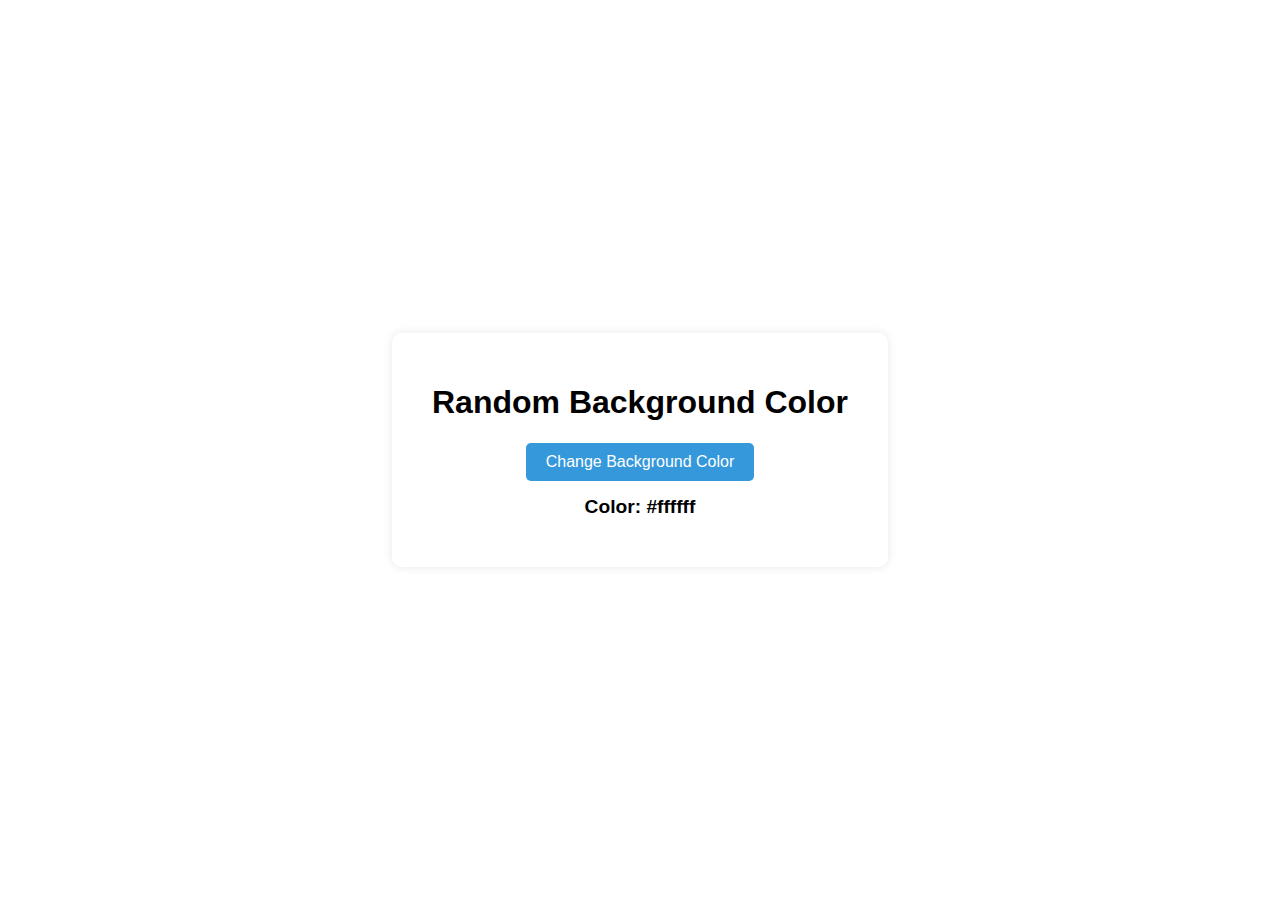
<file: code/project/randomBackground/index.html>
<!DOCTYPE html>
<html lang="en">
<head>
  <meta charset="UTF-8">
  <title>Random Background Color</title>
  <link rel="stylesheet" href="style.css">
</head>
<body>

  <div class="container">
    <h1>Random Background Color</h1>
    <button id="changeColorBtn">Change Background Color</button>
    <p id="colorCode">Color: #ffffff</p>
  </div>
<script src="app.js"></script>
</body>
</html>
</file>
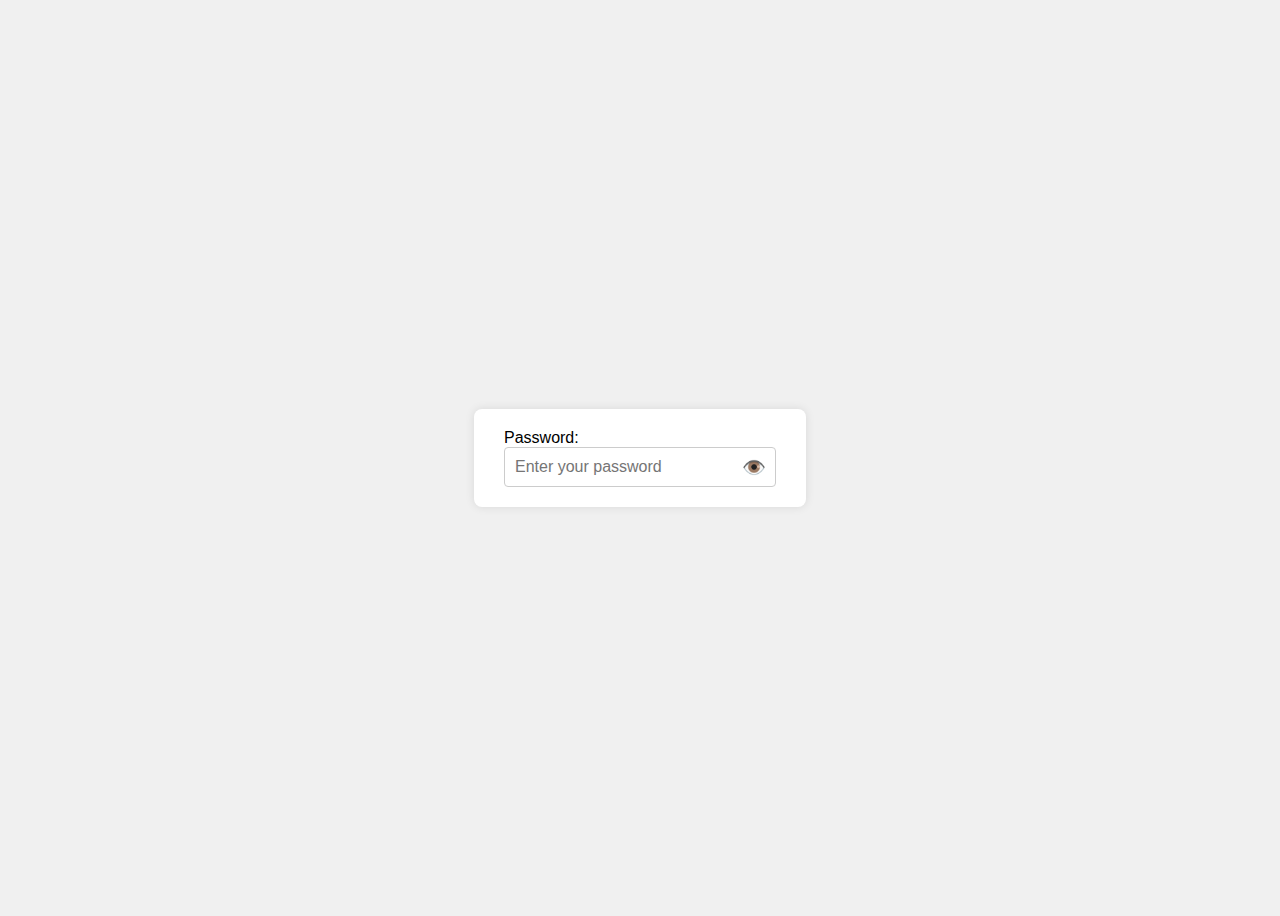
<file: code/project/viewPassword/index.html>
<!DOCTYPE html>
<html lang="en">
<head>
  <meta charset="UTF-8">
  <title>Show/Hide Password</title>
  <link rel="stylesheet" href="style.css">

</head>
<body>

  <div class="container">
    <label for="password">Password:</label>
    <div class="password-wrapper">
      <input type="password" id="password" name="password" placeholder="Enter your password">
      <span class="toggle-password" id="togglePassword">👁️</span>
    </div>
  </div>

  <script src="app.js"></script>
</body>
</html>
</file>
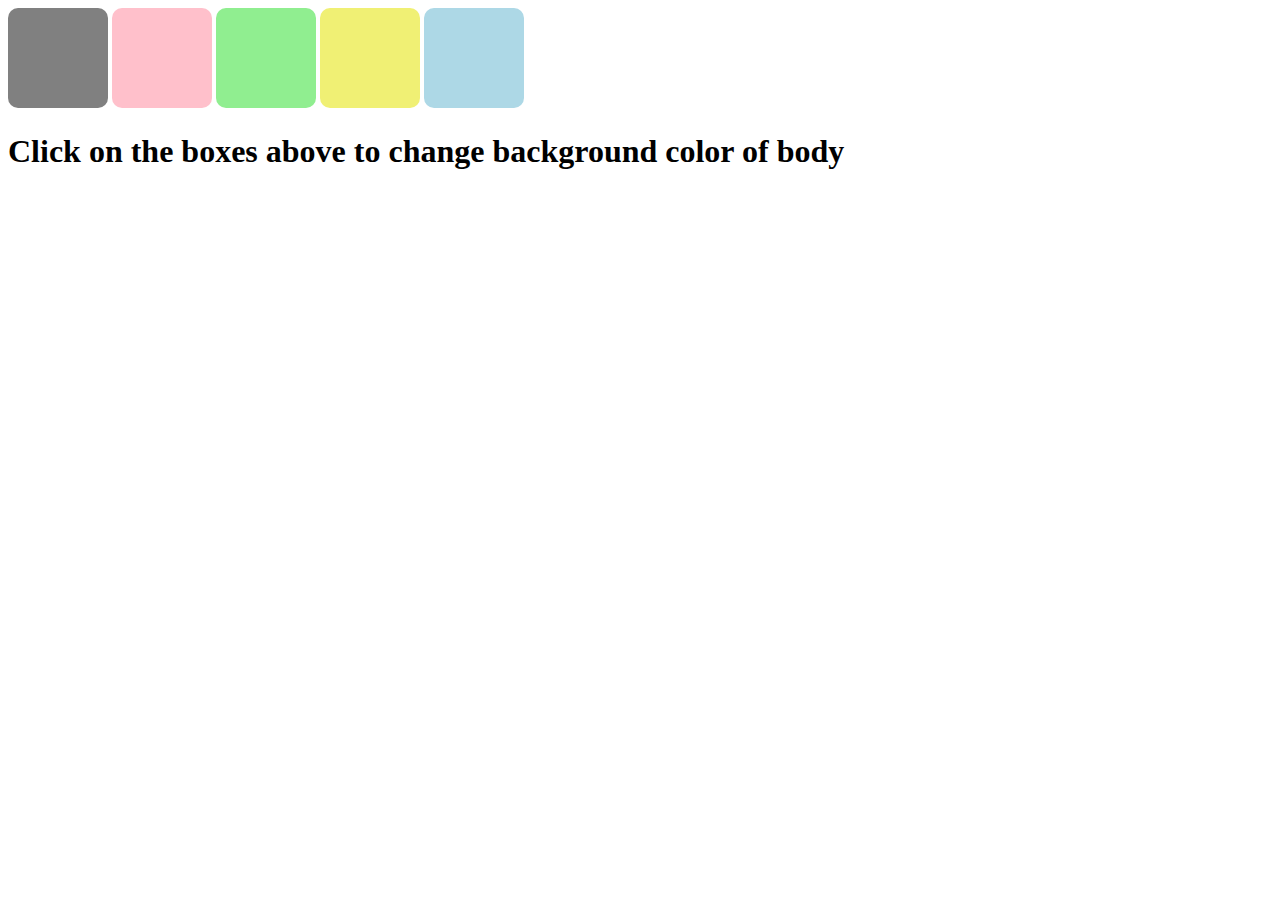
<file: code/project/project1.html>
<!DOCTYPE html>
<html lang="en">
<head>
    <meta charset="UTF-8">
    <meta name="viewport" content="width=device-width, initial-scale=1.0">
    <title>Document</title>
    <link rel="stylesheet" href="project1.css">

</head>
<body>
    <span class="button" id="grey"></span>
    <span class="button" id="pink"></span>
    <span class="button" id="green"></span>
    <span class="button" id="yellow"></span>
    <span class="button" id="blue"></span>

    <h1>Click on the boxes above to change background color of body</h1>
</body>
</html>
</file>
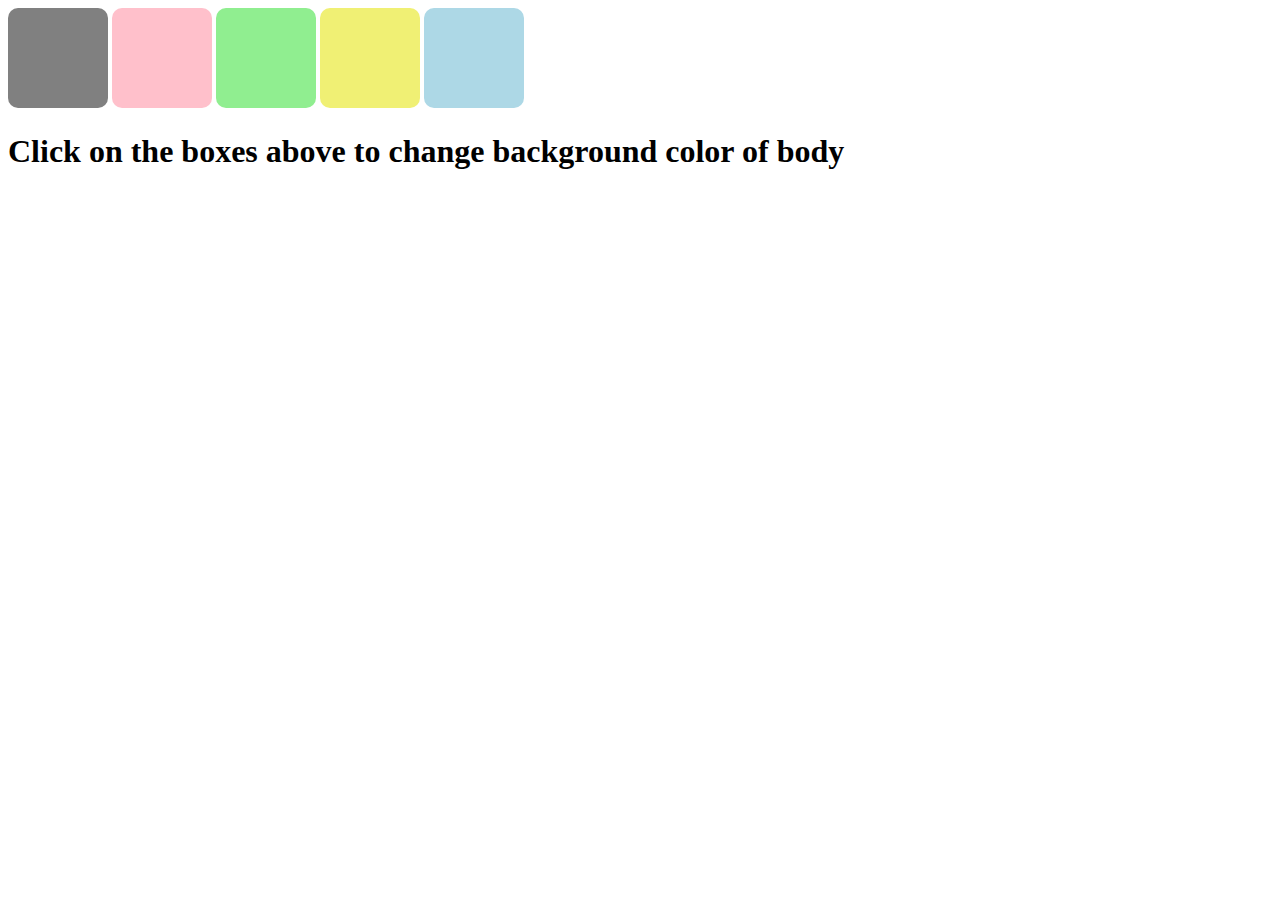
<file: code/project/changeColor/project1.html>
<!DOCTYPE html>
<html lang="en">
<head>
    <meta charset="UTF-8">
    <meta name="viewport" content="width=device-width, initial-scale=1.0">
    <title>Document</title>
    <link rel="stylesheet" href="project1.css">
    
</head>
<body>
    <span class="button" id="grey"></span>
    <span class="button" id="pink"></span>
    <span class="button" id="green"></span>
    <span class="button" id="yellow"></span>
    <span class="button" id="blue"></span>
    
    <h1>Click on the boxes above to change background color of body</h1>
    <script src="project1.js"></script>
</body>
</html>
</file>
<file: code/project/randomBackground/style.css>
body {
    margin: 0;
    padding: 0;
    font-family: Arial, sans-serif;
    background-color: #ffffff;
    display: flex;
    justify-content: center;
    align-items: center;
    height: 100vh;
  }
  
  .container {
    background-color: rgba(255, 255, 255, 0.8);
    padding: 30px 40px;
    border-radius: 10px;
    box-shadow: 0 0 10px rgba(0,0,0,0.1);
    text-align: center;
  }
  
  button {
    padding: 10px 20px;
    font-size: 1rem;
    background-color: #3498db;
    color: white;
    border: none;
    border-radius: 5px;
    cursor: pointer;
  }
  
  button:hover {
    background-color: #2980b9;
  }
  
  #colorCode {
    margin-top: 15px;
    font-size: 1.2rem;
    font-weight: bold;
  }
</file>
<file: code/project/viewPassword/style.css>
body {
    font-family: Arial, sans-serif;
    background-color: #f0f0f0;
    display: flex;
    justify-content: center;
    align-items: center;
    height: 100vh;
  }
  
  .container {
    background-color: white;
    padding: 20px 30px;
    border-radius: 8px;
    box-shadow: 0 0 10px rgba(0,0,0,0.1);
  }
  
  .password-wrapper {
    display: flex;
    align-items: center;
    position: relative;
  }
  
  input[type="password"],
  input[type="text"] {
    padding: 10px;
    font-size: 1rem;
    width: 250px;
    border: 1px solid #ccc;
    border-radius: 4px;
  }
  
  .toggle-password {
    position: absolute;
    right: 10px;
    cursor: pointer;
    font-size: 1.2rem;
    user-select: none;
  }
</file>
<file: code/project/project1.css>
.button{
    width: 100px;
    height: 100px;
    border-radius: 10px;
    display: inline-block;
    cursor: pointer;
}

span{
    display: block;
}

#grey{
    background-color: grey;
}

#pink{
    background-color: pink;
}

#yellow{
    background-color: rgb(240, 240, 116);
}

#green{
    background-color: lightgreen;
}

#blue{
    background-color: lightblue;
}
</file>
<file: code/project/changeColor/project1.css>
.button{
    width: 100px;
    height: 100px;
    border-radius: 10px;
    display: inline-block;
    cursor: pointer;
}

span{
    display: block;
}

#grey{
    background-color: grey;
}

#pink{
    background-color: pink;
}

#yellow{
    background-color: rgb(240, 240, 116);
}

#green{
    background-color: lightgreen;
}

#blue{
    background-color: lightblue;
}
</file>
